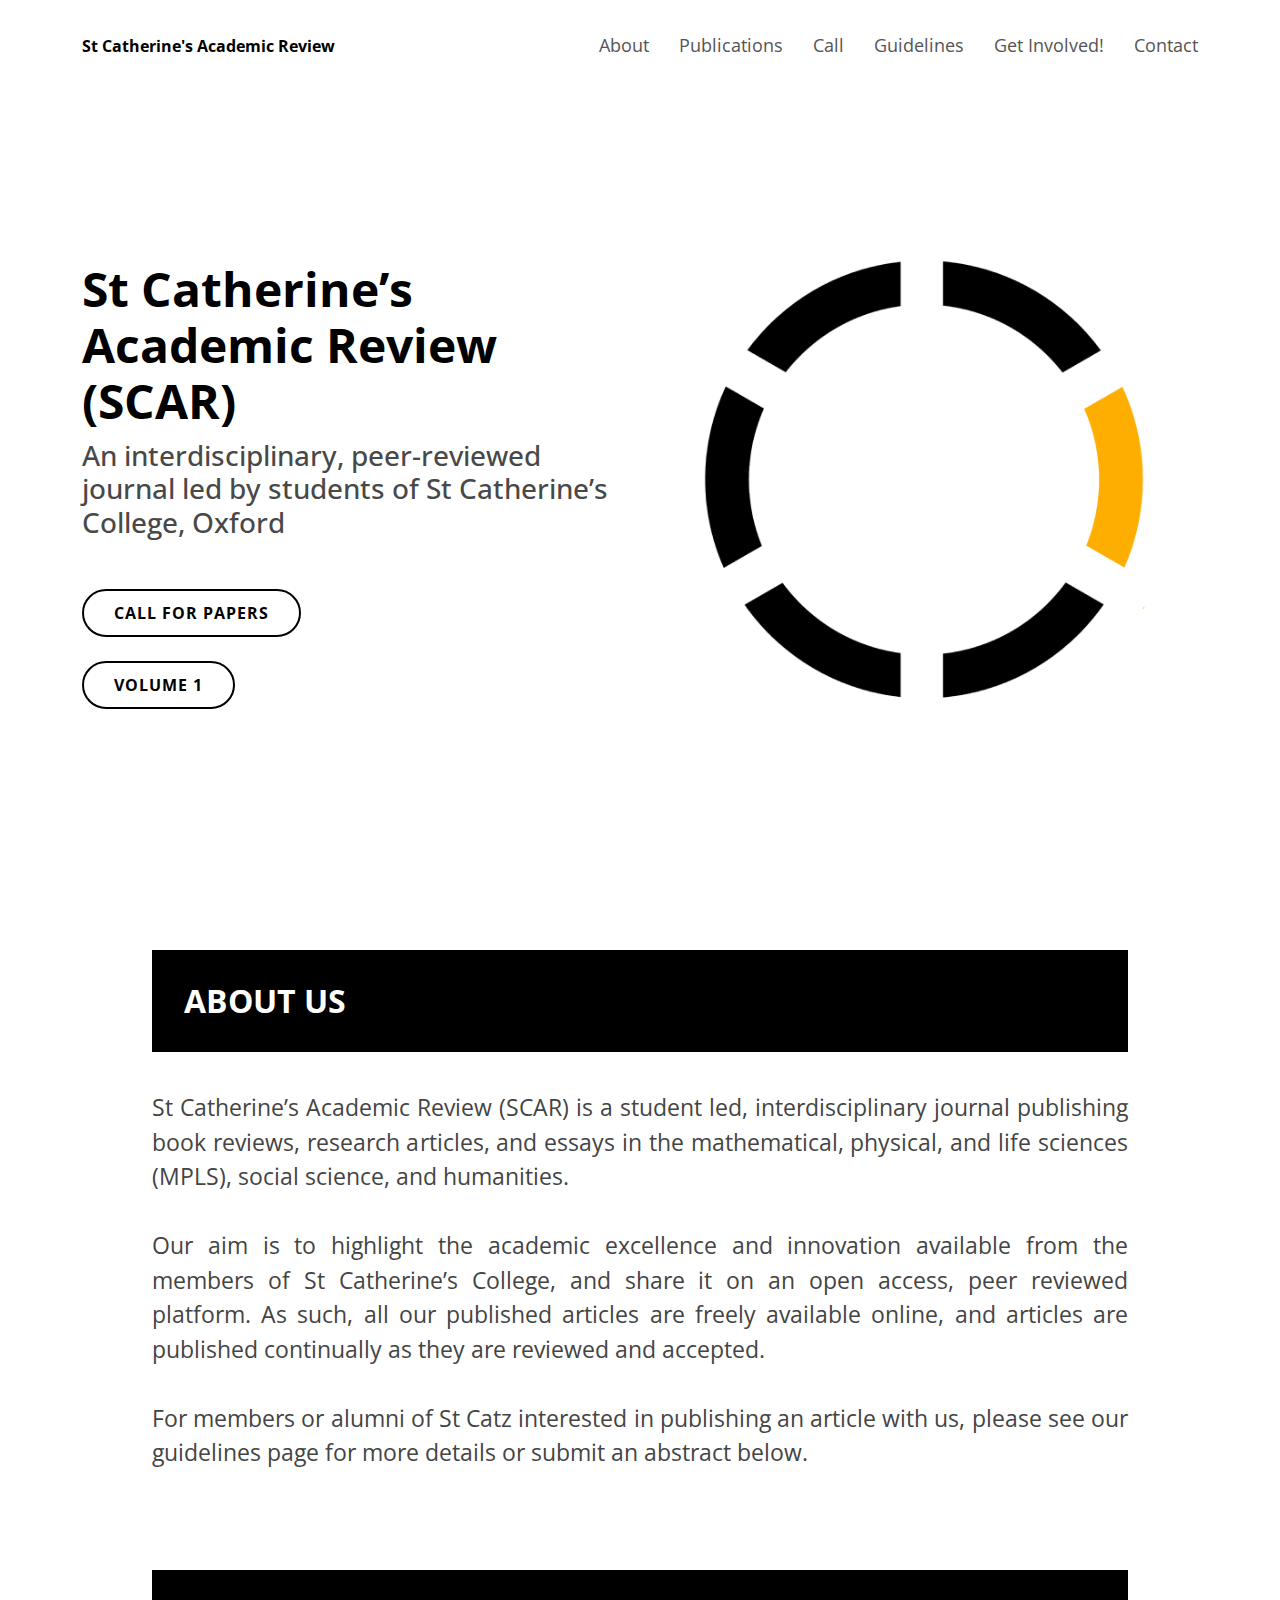
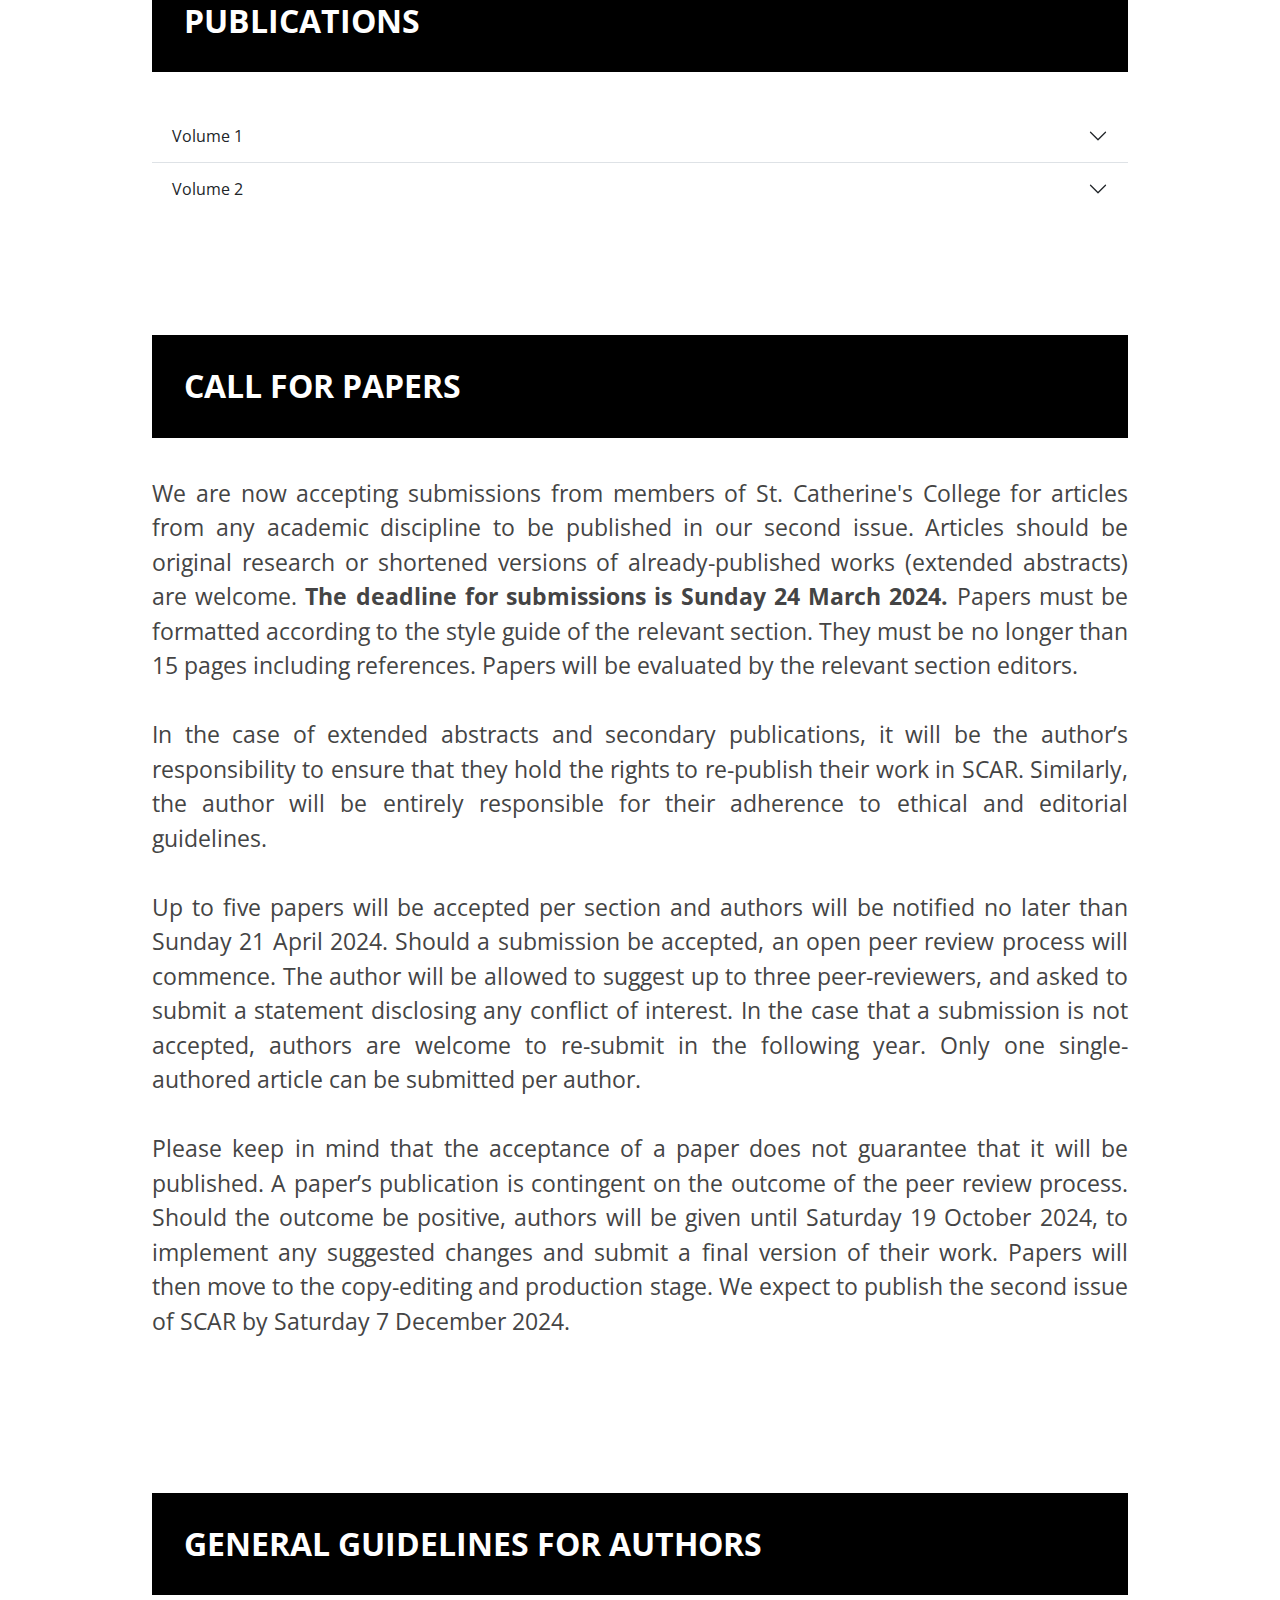
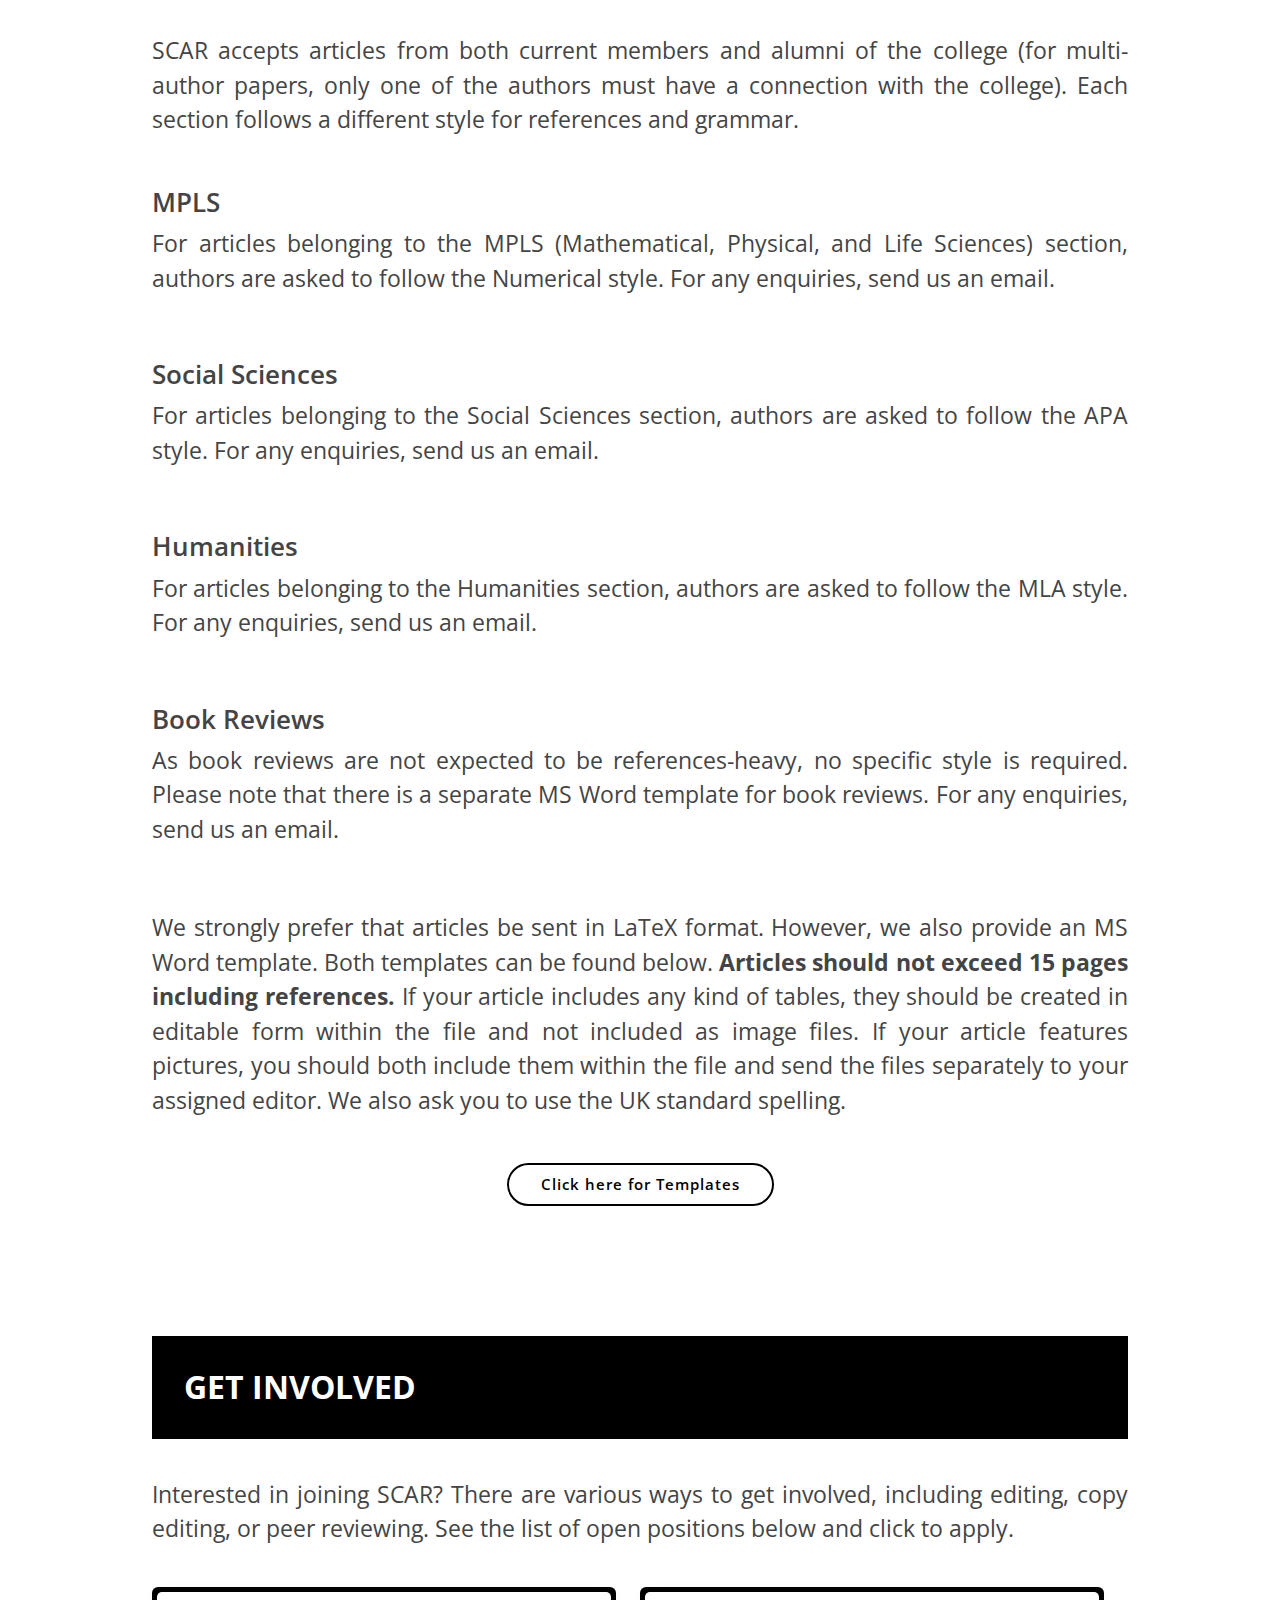
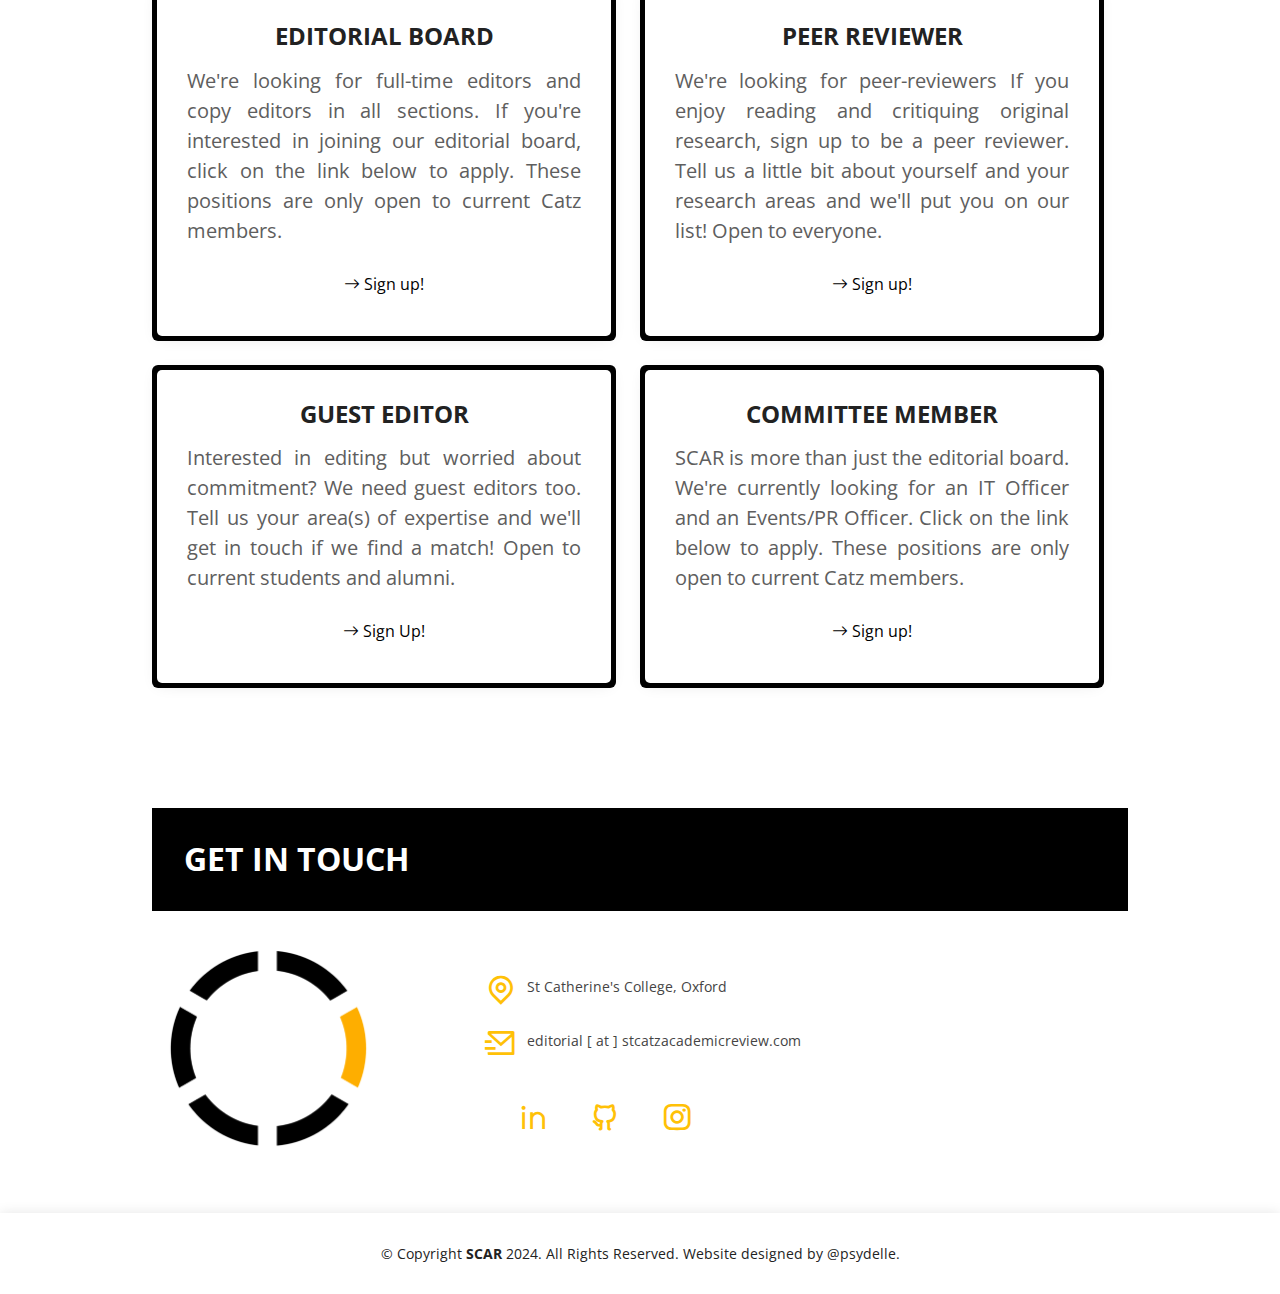
<file: index.html>
<!DOCTYPE html>
<html lang="en">

<head>
  <meta charset="utf-8">
  <meta content="width=device-width, initial-scale=1.0" name="viewport">

  <title>SCAR</title>
  <meta content="" name="description">
  <meta content="" name="keywords">

  <!-- Favicons -->
  <link href="assetss/img/favicon.png" rel="icon">
  <link href="assetss/img/apple-touch-icon.png" rel="apple-touch-icon">

  <!-- Google Fonts -->
  <link
    href="https://fonts.googleapis.com/css?family=Open+Sans:300,300i,400,400i,600,600i,700,700i|Raleway:300,300i,400,400i,500,500i,600,600i,700,700i|Poppins:300,300i,400,400i,500,500i,600,600i,700,700i"
    rel="stylesheet">

  <!-- Vendor CSS Files -->
  <link href="assetss/vendor/bootstrap/css/bootstrap.min.css" rel="stylesheet">
  <link href="assetss/vendor/bootstrap-icons/bootstrap-icons.css" rel="stylesheet">
  <link href="assetss/vendor/boxicons/css/boxicons.min.css" rel="stylesheet">
  <link href="assetss/vendor/glightbox/css/glightbox.min.css" rel="stylesheet">
  <link href="assetss/vendor/remixicon/remixicon.css" rel="stylesheet">
  <link href="assetss/vendor/swiper/swiper-bundle.min.css" rel="stylesheet">

  <!-- Template Main CSS File -->
  <link href="assetss/css/style.css" rel="stylesheet">
</head>

<body>

  <!-- ======= Header ======= -->
  <header id="header" class="fixed-top d-flex align-items-center">
    <div class="container d-flex align-items-center justify-content-between">

      <div class="logo">
        <!-- Uncomment below if you prefer to use an image logo -->
        <a href="/"><b>St Catherine's Academic Review</b></a>
      </div>

      <nav id="navbar" class="navbar">
        <ul>
          <li><a class="nav-link scrollto" href="#about">About</a></li>
          <li><a class="nav-link scrollto" href="#pub">Publications</a></li>
          <li><a class="nav-link scrollto" href="#call">Call</a></li>
          <li><a class="nav-link scrollto" href="#guidelines">Guidelines</a></li>
          <li><a class="nav-link scrollto" href="#getinvolved">Get Involved!</a></li>
          <li><a class="nav-link scrollto" href="#contact">Contact</a></li>

        </ul>
        <i class="bi bi-list mobile-nav-toggle"></i>
      </nav><!-- .navbar -->

    </div>
  </header><!-- End Header -->

  <!-- ======= Hero Section ======= -->
  <section id="hero" class="d-flex align-items-center">

    <div class="container">
      <div class="row">
        <div class="col-lg-6 pt-5 pt-lg-0 order-2 order-lg-1 d-flex flex-column justify-content-center">
          <h1 data-aos="fade-up">St Catherine’s Academic Review (SCAR)</h1>
          <h2>An interdisciplinary, peer-reviewed journal led by students of St Catherine’s College, Oxford</h2>
          <div>
            <a href="#call" class="btn-get-started scrollto">CALL FOR PAPERS</a>
          </div>
          <br>

          <div>
            <a href="#pub" class="btn-get-started scrollto">VOLUME 1</a>
          </div>
        </div>
        <div class="col-lg-6 order-1 order-lg-2 hero-img">
          <img src="assetss/img/hero-img.png" class="img-fluid animated" alt="SCAR logo">
        </div>
      </div>
    </div>

  </section><!-- End Hero -->

  <main id="main" class="mx-auto">
    <!-- ======= About Us Section ======= -->

    <section id="about" class="about section">
      <div class="container">

        <div class="section-title">
          <h2>About Us</h2>
        </div>

        <div class="row content">
          <div class="col-lg-12">
            <p>
              St Catherine’s Academic Review (SCAR) is a student led, interdisciplinary journal publishing book
              reviews, research articles, and essays in the mathematical, physical, and life sciences (MPLS), social
              science, and humanities.<br><br>
              Our aim is to highlight the academic excellence and innovation available from the members of St
              Catherine’s College, and share it on an open access, peer reviewed platform. As such, all our
              published articles are freely available online, and articles are published continually as they are
              reviewed and accepted.<br><br>
              For members or alumni of St Catz interested in publishing an article with us, please see our
              guidelines page for more details or submit an abstract below.
            </p>

          </div>
        </div>

      </div>
    </section><!-- End About Us Section -->


    <section id="pub" class="portfolio-details">
      <div class="container">
        <div class="section-title">
          <h2>Publications</h2>
        </div>
        <div class="accordion accordion-flush " id="accordionFlushPublication">
          <div class="accordion-item">
            <h2 class="accordion-header" id="flush-headingOne">
              <button class="accordion-button collapsed" type="button" data-bs-toggle="collapse"
                data-bs-target="#flush-collapseOne" aria-expanded="false" aria-controls="flush-collapseOne">
                Volume 1
              </button>
            </h2>
            <div id="flush-collapseOne" class="accordion-collapse collapse" aria-labelledby="flush-headingOne"
              data-bs-parent="#accordionFlushExample">
              <div class="accordion-body">
                <div class="row gy-4">
                  <div class="col-lg-12">
                    <div class="portfolio-info ">
                      <h3>Download <a class="portfolio-links" href="volume1/Journal.pdf">PDF</a></h3>
                      <h5>Social Sciences</h5>

                      <h6>Extended Abstract of a Realist Review that Seeks to Understand the Role of the Paramedic in
                        Primary
                        Care</h6>
                      by Georgette Eaton; pp. 3-8; <a
                        href="volume1/Understanding the Role of the Paramedic in Primary Care.pdf">PDF</a>

                      <br><br>

                      <h6>Generations in Crisis: Unravelling Syrian Refugee Education in Lebanon</h6>
                      by Jeyda Simren Sekhon Atac, Charlotte Notaras, Dhruv Gupta and Sophie Sikina; pp. 9-28; <a
                        href="volume1/Generations in Crisis Unravelling Syrian Refugee Education in Lebanon.pdf">PDF</a>

                      <br><br><br>

                      <h5>Humanities</h5>

                      <h6>Narratives of Image: Views of Ceylon, Veins of Influence</h6>
                      by Shalini Amerasinghe Ganendra; pp. 31-42; <a
                        href="volume1/Narratives of Image Views of Ceylon, Veins of Influence.pdf">PDF</a>

                      <br><br><br>

                      <h5>Mathematical, Physical and Life Sciences</h5>

                      <h6>Convergence Rates for Nearest Neighbour Regression in Infinite Dimensions</h6>
                      by Peter Koepernik; pp. 45-63; <a
                        href="volume1/Convergence Rates for Nearest Neighbour Regression in Infinite Dimensions.pdf">PDF</a>

                      <br><br>

                      <h6>White Matter Hyperintensities: Red Flags for Cognitive Impairment?</h6>
                      by Grace Gillis; pp. 64-83; <a
                        href="volume1/White Matter Hyperintensities Red Flags for Cognitive Impairment.pdf">PDF</a>

                      <br><br><br>

                      <h5>Book Reviews</h5>

                      <h6>Book Reviews</h6>
                      by Toma-Jin Morikawa-Fouquet, James Bowen and Rafael Hunt-Stokes; pp. 87-92; <a
                        href="volume1/Book Reviews.pdf">PDF</a>
                    </div>
                  </div>
                </div>
              </div>
            </div>
          </div>
          <div class="accordion-item">
            <h2 class="accordion-header" id="flush-headingTwo">
              <button class="accordion-button collapsed" type="button" data-bs-toggle="collapse"
                data-bs-target="#flush-collapseTwo" aria-expanded="false" aria-controls="flush-collapseTwo">
                Volume 2
              </button>
            </h2>
            <div id="flush-collapseTwo" class="accordion-collapse collapse" aria-labelledby="flush-headingTwo"
              data-bs-parent="#accordionFlushExample">
              <div class="accordion-body">Status: Coming Soon</div>
            </div>
          </div>
        </div>
      </div>




      </div>
    </section><!-- End Portfolio Details Section -->


    <!-- ======= Call for Papers Section ======= -->

    <section id="call" class="about section">
      <div class="container">

        <div class="section-title">
          <h2>Call for Papers</h2>
        </div>

        <div class="row content">
          <div class="col-lg-12" style="font-size: 25px;">
            <p>
              We are now accepting submissions from members of St. Catherine's College for articles from any academic
              discipline to be published in our second issue. Articles should be original research or shortened versions
              of already-published works (extended abstracts) are welcome. <strong>The deadline for submissions is
                Sunday 24 March 2024.</strong> Papers must be formatted according to the style guide of the relevant
              section. They
              must be no
              longer than 15 pages including references. Papers will be
              evaluated by the relevant section editors.<br><br>
              In the case of extended abstracts and secondary publications, it will be the author’s responsibility to
              ensure that they hold the rights to re-publish their work in SCAR. Similarly, the author will be entirely
              responsible for their adherence to ethical and editorial guidelines.<br><br>
              Up to five papers will be accepted per section and authors will be notified no later than Sunday 21 April
              2024. Should a submission be accepted, an open peer review process will commence. The author will be
              allowed to suggest up to three peer-reviewers, and asked to submit a statement disclosing any conflict of
              interest. In the case that a submission is not accepted, authors are welcome to re-submit in the following
              year. Only one single-authored article can be submitted per author.<br><br>
              Please keep in mind that the acceptance of a paper does not guarantee that it will be published. A paper’s
              publication is contingent on the outcome of the peer review process. Should the outcome be positive,
              authors will be given until Saturday 19 October 2024, to implement any suggested changes and submit a
              final version of their work. Papers will then move to the copy-editing and production stage. We expect to
              publish the second issue of SCAR by Saturday 7 December 2024.<br><br>
            </p>

          </div>
        </div>

      </div>
    </section><!-- End Call For Papers Section -->

    <section id="guidelines" class="about section">
      <div class="container">
        <div class="section-title">
          <h2>General Guidelines for Authors</h2>
        </div>
        <div class="row content">
          <div class="col-lg-12">
            <p>
              SCAR accepts articles from both current members and alumni of the college (for multi-author papers, only
              one of the authors must have a connection with the college). Each section follows a different style for
              references and grammar. <br><br>
            <h3> MPLS </h3>
            <p>For articles belonging to the MPLS (Mathematical, Physical, and Life Sciences) section, authors are asked
              to
              follow the Numerical style. For any enquiries, send us an email.</p><br><br>

            <h3> Social Sciences </h3>
            <p>For articles belonging to the Social Sciences section, authors are asked to follow the APA style. For any
              enquiries, send us an email.</p><br><br>

            <h3> Humanities </h3>
            <p>For articles belonging to the Humanities section, authors are asked to follow the MLA style. For any
              enquiries, send us an email.</p><br><br>

            <h3> Book Reviews </h3>
            <p>As book reviews are not expected to be references-heavy, no specific style is required. Please note that
              there is a separate MS Word template for book reviews. For any enquiries, send us an email.</p><br><br>

            <p>We strongly prefer that articles be sent in LaTeX format. However, we also provide an MS Word template.
              Both templates can be found below. <strong>Articles should not exceed 15 pages including
                references.</strong>
              If your article includes any kind of tables, they should be created in editable form within the file and
              not included as image files. If your article features pictures, you should both include them within the
              file
              and send the files separately to your assigned editor. We also ask you to use the UK standard spelling.
            </p> <br>

            <div class="container">
              <div class="center">
                <a href="https://1drv.ms/f/c/1f65ffc3c06aafbb/EkOZrqJHVtdMkWJSsvZ3jmMB63luaF-4UcD1u06O4PTwSQ?e=r2BZi1"
                  class="btn-learn-more">Click here for Templates</a>
              </div>
            </div>


          </div>






          <!-- <a href="https://www.overleaf.com/project/63b458bb70270cfd671a6f1b" class="btn-learn-more">Latex</a>

            <a href="https://1drv.ms/w/c/1f65ffc3c06aafbb/EbTUjiyhfUdJkGSOeyVAP-0BgrjhwWi9JNU5jQCQlqfarA?e=LZUK46"
              class="btn-learn-more">Word</a>

            <br><br>

            <h3> Book Reviews </h3>

            <a href="https://1drv.ms/w/c/1f65ffc3c06aafbb/ETDzfsdXhyhIhwEoY5YUPHkBbnsq_lO7toUCgkV9KXVT9g?e=2uZyBA"
              class="btn-learn-more">Word</a> -->

        </div>
    </section>


    <section id="getinvolved" class="more-services section">
      <div class="container">
        <div class="section-title">
          <h2>Get Involved </h2>
        </div>
        <div class="row content">
          <div class="col-lg-12" style="padding-bottom: 25px;">
            <p>Interested in joining SCAR? There are various ways to get involved, including editing, copy editing, or
              peer reviewing. See the list of open positions below and click to apply.</p>

          </div>

          <div class="row">
            <div class="col-md-6 d-flex align-items-stretch">
              <div class="card">
                <div class="card-body">
                  <h5 class="card-title"><a href="">Editorial Board</a></h5>
                  <p class="card-text">We're looking for full-time editors and copy editors in all sections. If you're
                    interested in joining our editorial board, click on the link below to apply. These
                    positions are only open to current Catz members. </p>
                  <div class="read-more">
                    <a href="https://forms.office.com/e/1nypE5EyUH"><i class="bi bi-arrow-right"></i> Sign up!</a>
                  </div>
                </div>
              </div>
            </div>
            <div class="col-md-6 d-flex align-items-stretch mt-4 mt-md-0">
              <div class="card">
                <div class="card-body">
                  <h5 class="card-title"><a href="">Peer Reviewer</a></h5>
                  <p class="card-text"> We're looking for peer-reviewers If you enjoy reading and critiquing original
                    research,
                    sign up to be a peer reviewer. Tell us a little bit about yourself and your research areas and we'll
                    put you on our list! Open to everyone. </p>
                  <div class="read-more"><a href="https://forms.office.com/e/grJYP2rHm8"><i
                        class="bi bi-arrow-right"></i> Sign
                      up!</a></div>
                </div>
              </div>

            </div>
            <div class="col-md-6 d-flex align-items-stretch mt-4">
              <div class="card">
                <div class="card-body">
                  <h5 class="card-title"><a href="">Guest Editor</a></h5>
                  <p class="card-text">Interested in editing but worried about commitment? We need guest editors too.
                    Tell us your area(s) of expertise and we'll get in touch if we find a match! Open to current
                    students and alumni.</p>
                  <div class="read-more"><a href="https://forms.office.com/e/fUUBHL5wpt"><i
                        class="bi bi-arrow-right"></i> Sign
                      Up!</a></div>
                </div>
              </div>
            </div>
            <div class="col-md-6 d-flex align-items-stretch mt-4">
              <div class="card">
                <div class="card-body">
                  <h5 class="card-title"><a href="">Committee Member</a></h5>
                  <p class="card-text">SCAR is more than just the editorial board. We're currently looking for an IT
                    Officer and an Events/PR Officer. Click on
                    the link below to apply. These positions are only open to current Catz members.</p>
                  <div class="read-more"><a href="https://forms.office.com/e/1nypE5EyUH"><i
                        class="bi bi-arrow-right"></i> Sign
                      up!</a></div>
                </div>
              </div>
            </div>
          </div>

        </div>
    </section>




    <!-- ======= Contact Section ======= -->
    <section id="contact" class="contact">
      <div class="container">

        <div class="section-title">
          <h2>Get in Touch</h2>
        </div>

        <div class="row">
          <div class="col-lg-4 col-md-6">
            <div class="contact-about">
              <a href="hero"><img src="assetss/img/scar.png" alt="SCAR logo" class="img-fluid"
                  style="height: 200px;"></a>
            </div>
          </div>

          <div class="col-lg-8 col-md-6 mt-4 mt-md-50">
            <div class="info">
              <div>
                <i class="ri-map-pin-line"></i>
                <p>St Catherine's College, Oxford</p>
              </div>

              <div>
                <i class="ri-mail-send-line"></i>
                <p>editorial [ at ] stcatzacademicreview.com</p>
              </div>

              <!-- Social Media -->
              <div class="container">
                <div class="row">
                  <div class="col">
                    <a class="social-links" href="https://www.linkedin.com/company/scarcatz/about/"><i
                        class="ri-linkedin-line" style="padding: 20px"></i></a>
                    <a class="social-links" href="https://github.com/stcatzacademicreview"><i class="ri-github-line"
                        style="padding: 20px"></i></a>
                    <a class="social-links" href="https://www.instagram.com/stcatz.academicreview/"><i
                        class="ri-instagram-line" style="padding: 20px"></i></a>
                  </div>
                </div>
              </div>
            </div>
          </div>

          <!-- <div class="col-lg-5 col-md-12">
            <form action="https://formspree.io/f/xrgvqgpv" method="POST" role="form" class="php-email-form">
              <div class="form-group">
                <input type="text" name="name" class="form-control" id="name" placeholder="Your Name" required>
              </div>
              <div class="form-group">
                <input type="email" class="form-control" name="email" id="email" placeholder="Your Email" required>
              </div>
              <div class="form-group">
                <input type="text" class="form-control" name="subject" id="subject" placeholder="Subject" required>
              </div>
              <div class="form-group">
                <textarea class="form-control" name="message" rows="5" placeholder="Message" required></textarea>
              </div>
              <div class="my-3">
                <div class="loading">Loading</div>
                <div class="error-message"></div>
                <div class="sent-message">Your message has been sent. Thank you!</div>
              </div>
              <div class="text-center"><button type="submit">Send Message</button></div>
            </form>
          </div> -->

        </div>

      </div>
    </section><!-- End Contact Section -->



  </main><!-- End #main -->

  <!-- ======= Footer ======= -->
  <footer id="footer">
    <div class="container">
      <div class="row d-flex align-items-center">
        <div class="col-lg-12 text-lg-left text-center">
          <div class="copyright">
            &copy; Copyright <strong>SCAR</strong> 2024. All Rights Reserved. Website designed by @psydelle.
          </div>
        </div>
      </div>
    </div>
  </footer><!-- End Footer -->

  <a href="#" class="back-to-top d-flex align-items-center justify-content-center"><i
      class="bi bi-arrow-up-short"></i></a>

  <!-- Vendor JS Files -->
  <script src="assetss/vendor/purecounter/purecounter_vanilla.js"></script>
  <script src="assetss/vendor/aos/aos.js"></script>
  <script src="assetss/vendor/bootstrap/js/bootstrap.bundle.min.js"></script>
  <script src="assetss/vendor/glightbox/js/glightbox.min.js"></script>
  <script src="assetss/vendor/isotope-layout/isotope.pkgd.min.js"></script>
  <script src="assetss/vendor/swiper/swiper-bundle.min.js"></script>

  <!-- Template Main JS File -->
  <script src="assetss/js/main.js"></script>

</body>

</html>
</file>
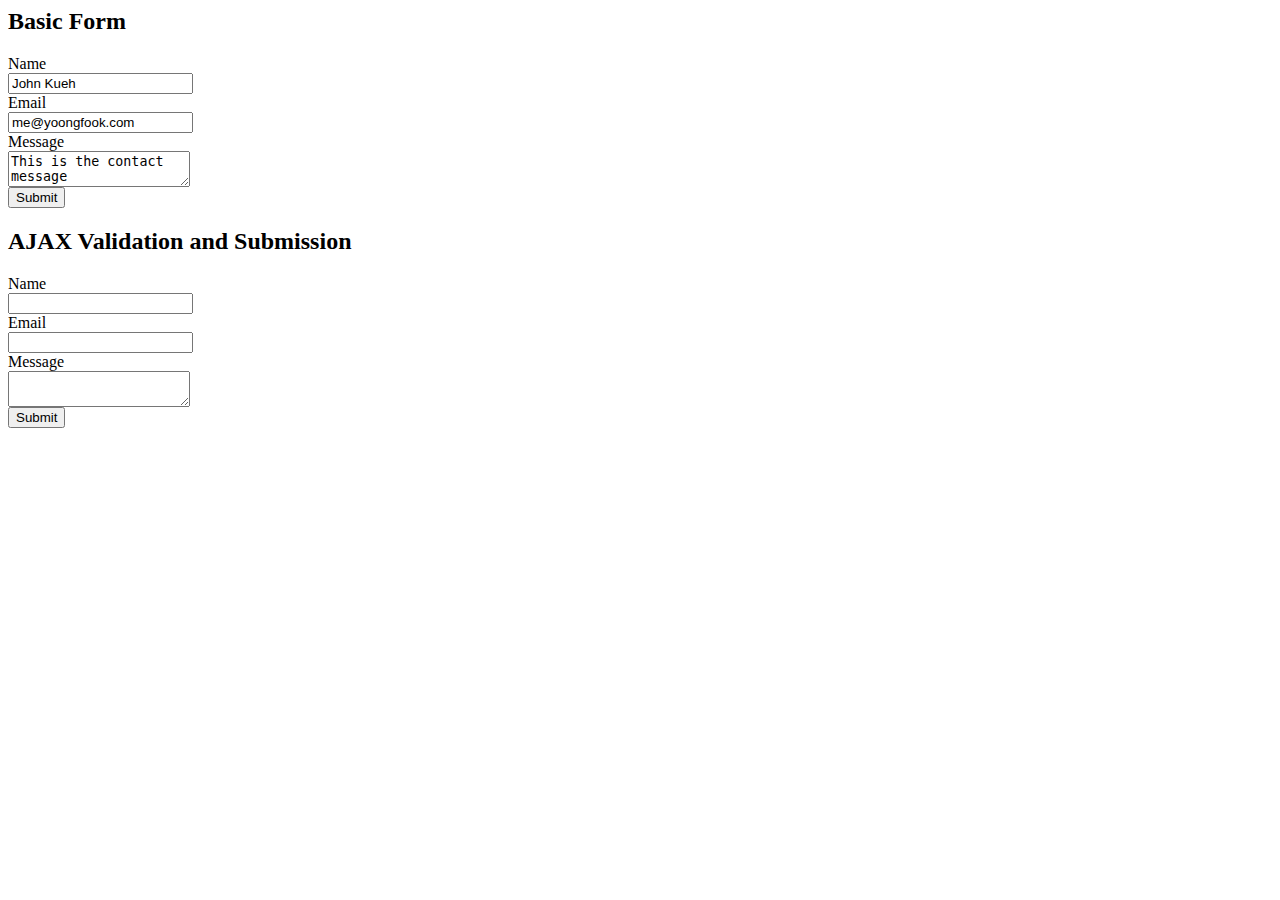
<file: php-form-to-email-master/index.html>
<html>

<head>
	<style>
		.error { color:red; }
	</style>
</head>

<body>

<h2>Basic Form</h2>
<form action="emailer.php" method="get">
	<label>Name</label><br />
	<input name="Name" type="text" value="John Kueh" /><br />
	<label>Email</label><br />
	<input name="Email" type="email" value="me@yoongfook.com" /><br />
	<label>Message</label><br />
	<textarea name="Message" type="text" >This is the contact message</textarea><br />
	<button type="submit">Submit</button>
</form>


<h2>AJAX Validation and Submission</h2>
<form id="form" action="emailer.php" method="get">
	<label>Name</label><br />
	<input name="Name" class="required" type="text" /><br />
	<label>Email</label><br />
	<input name="Email" class="required email" type="email" /><br />
	<label>Message</label><br />
	<textarea name="Message" class="required" type="text" ></textarea><br />
	<button type="submit">Submit</button>
</form>

<script src="https://ajax.googleapis.com/ajax/libs/jquery/1.8.2/jquery.min.js"></script>
<script src="http://ajax.aspnetcdn.com/ajax/jquery.validate/1.10.0/jquery.validate.min.js"></script>
<script src="js/form-plugin.js"></script>
<script type="text/javascript">
$(document).ready(function(){
	$("#form").validate({
		submitHandler: function(form) {
    	$(form).ajaxSubmit(function(data){
    		if(data = 'success') {
    			$("#form").fadeOut();
    			$("#form").after('<h4>Thank you for your interest. <br />We will get back to you soon</h4>');
    		}
    	});
   }
	});
})
</script>

</body>
</html>
</file>
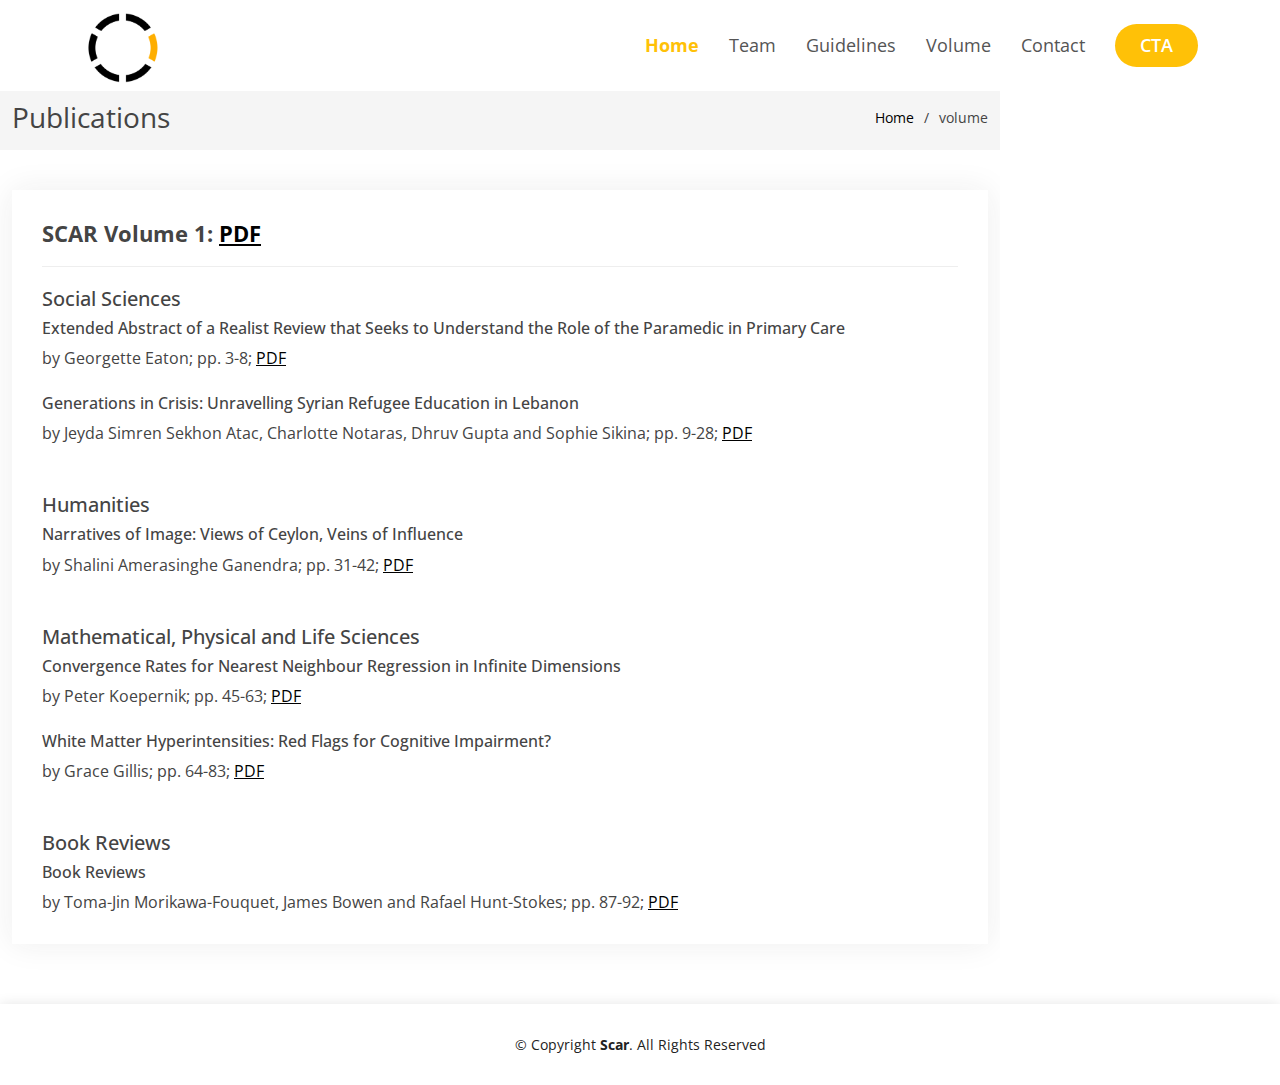
<file: volume.html>
<!DOCTYPE html>
<html lang="en">

<head>
  <meta charset="utf-8">
  <meta content="width=device-width, initial-scale=1.0" name="viewport">

  <title>Scar</title>
  <meta content="" name="description">
  <meta content="" name="keywords">

  <!-- Favicons -->
  <link href="assetss/img/favicon.png" rel="icon">
  <link href="assetss/img/apple-touch-icon.png" rel="apple-touch-icon">

  <!-- Google Fonts -->
  <link href="https://fonts.googleapis.com/css?family=Open+Sans:300,300i,400,400i,600,600i,700,700i|Raleway:300,300i,400,400i,500,500i,600,600i,700,700i|Poppins:300,300i,400,400i,500,500i,600,600i,700,700i" rel="stylesheet">

  <!-- Vendor CSS Files -->
  <link href="assetss/vendor/bootstrap/css/bootstrap.min.css" rel="stylesheet">
  <link href="assetss/vendor/bootstrap-icons/bootstrap-icons.css" rel="stylesheet">
  <link href="assetss/vendor/boxicons/css/boxicons.min.css" rel="stylesheet">
  <link href="assetss/vendor/glightbox/css/glightbox.min.css" rel="stylesheet">
  <link href="assetss/vendor/remixicon/remixicon.css" rel="stylesheet">
  <link href="assetss/vendor/swiper/swiper-bundle.min.css" rel="stylesheet">

  <!-- Template Main CSS File -->
  <link href="assetss/css/style.css" rel="stylesheet">
</head>

<body>

  <!-- ======= Header ======= -->
  <header id="header" class="fixed-top d-flex align-items-center">
    <div class="container d-flex align-items-center justify-content-between">

     <div class="logo">
        <!-- Uncomment below if you prefer to use an image logo -->
        <a href="index.html"><img src="assetss/img/scar.png" alt="" class="img-fluid"></a>
      </div>

      <nav id="navbar" class="navbar">
        <ul>
          <li><a class="nav-link scrollto active" href="index.html">Home</a></li>
          <li><a class="nav-link scrollto" href="team.html">Team</a></li>
          <li><a class="nav-link scrollto" href="guidelines.html">Guidelines</a></li>
          <li><a class="nav-link scrollto" href="volume.html">Volume</a></li>
          <li><a class="nav-link scrollto" href="contact.html">Contact</a></li>
          <li><a class="getstarted scrollto" href="contact.html">CTA</a></li>
        </ul>
        <i class="bi bi-list mobile-nav-toggle"></i>
      </nav><!-- .navbar -->

    </div>
  </header><!-- End Header -->


  <main id="main">

    <!-- ======= Breadcrumbs ======= -->
    <section id="breadcrumbs" class="breadcrumbs">
      <div class="container">

        <div class="d-flex justify-content-between align-items-center">
          <h2>Publications</h2>
          <ol>
            <li><a href="index.html">Home</a></li>
            <li>volume</li>
          </ol>
        </div>

      </div>
    </section><!-- End Breadcrumbs -->
    <!-- ======= pdf link ======= -->
    <section id="portfolio-details" class="portfolio-details">
      <div class="container">

        <div class="row gy-4">
          <div class="col-lg-12">
            <div class="portfolio-info">
              <h3>SCAR Volume 1: <a href="volume1/Journal.pdf">PDF</a></h3>

              <h5>Social Sciences</h5>

              <h6>Extended Abstract of a Realist Review that Seeks to Understand the Role of the Paramedic in Primary Care</h6>
              by Georgette Eaton; pp. 3-8; <a href="volume1/Understanding the Role of the Paramedic in Primary Care.pdf">PDF</a>

              <br><br>

              <h6>Generations in Crisis: Unravelling Syrian Refugee Education in Lebanon</h6>
              by Jeyda Simren Sekhon Atac, Charlotte Notaras, Dhruv Gupta and Sophie Sikina; pp. 9-28; <a href="volume1/Generations in Crisis Unravelling Syrian Refugee Education in Lebanon.pdf">PDF</a>

              <br><br><br>

              <h5>Humanities</h5>

              <h6>Narratives of Image: Views of Ceylon, Veins of Influence</h6>
              by Shalini Amerasinghe Ganendra; pp. 31-42; <a href="volume1/Narratives of Image Views of Ceylon, Veins of Influence.pdf">PDF</a>

              <br><br><br>

              <h5>Mathematical, Physical and Life Sciences</h5>

              <h6>Convergence Rates for Nearest Neighbour Regression in Infinite Dimensions</h6>
              by Peter Koepernik; pp. 45-63; <a href="volume1/Convergence Rates for Nearest Neighbour Regression in Infinite Dimensions.pdf">PDF</a>

              <br><br>

              <h6>White Matter Hyperintensities: Red Flags for Cognitive Impairment?</h6>
              by Grace Gillis; pp. 64-83; <a href="volume1/White Matter Hyperintensities Red Flags for Cognitive Impairment.pdf">PDF</a>

              <br><br><br>

              <h5>Book Reviews</h5>

              <h6>Book Reviews</h6>
              by Toma-Jin Morikawa-Fouquet, James Bowen and Rafael Hunt-Stokes; pp. 87-92; <a href="volume1/Book Reviews.pdf">PDF</a>
            </div>
          </div>
        </div>

      </div>
    </section><!-- End Portfolio Details Section -->

  </main><!-- End #main -->

    <!-- ======= Footer ======= -->
    <footer id="footer">
        <div class="container">
          <div class="row d-flex align-items-center">
            <div class="col-lg-12 text-lg-left text-center">
              <div class="copyright">
                &copy; Copyright <strong>Scar</strong>. All Rights Reserved
              </div>
            </div>
          </div>
        </div>
      </footer><!-- End Footer -->

      <a href="#" class="back-to-top d-flex align-items-center justify-content-center"><i class="bi bi-arrow-up-short"></i></a>

      <!-- Vendor JS Files -->
      <script src="assetss/vendor/purecounter/purecounter_vanilla.js"></script>
      <script src="assetss/vendor/bootstrap/js/bootstrap.bundle.min.js"></script>
      <script src="assetss/vendor/glightbox/js/glightbox.min.js"></script>
      <script src="assetss/vendor/isotope-layout/isotope.pkgd.min.js"></script>
      <script src="assetss/vendor/swiper/swiper-bundle.min.js"></script>
      <script src="assetss/vendor/php-email-form/validate.js"></script>

      <!-- Template Main JS File -->
      <script src="assetss/js/main.js"></script>

    </body>

    </html>
</file>
<file: assetss/css/style.css>
/**
* Author: BootstrapMade.com
* License: https://bootstrapmade.com/license/
*/

/*--------------------------------------------------------------
# General
--------------------------------------------------------------*/
body {
  font-family: "Open Sans", sans-serif;
  color: #444444;
}

a {
  color: black;
  text-decoration: none;
}

a:hover {
  color: #ffc107;
  text-decoration: none;
}

h1,
h2,
h3,
h4,
h5,
h6 {
  font-family: "Open Sans", sans-serif;
}

p {
  font-family: "Open Sans", sans-serif;
  font-size: 23px;
  text-align: justify;
}

.center {
  display: flex;
  justify-content: center;
  align-items: center;
}

/*--------------------------------------------------------------
# Back to top button
--------------------------------------------------------------*/
.back-to-top {
  position: fixed;
  visibility: hidden;
  opacity: 0;
  right: 15px;
  bottom: 15px;
  z-index: 996;
  background: #ffc107;
  width: 40px;
  height: 40px;
  border-radius: 4px;
  transition: all 0.4s;
}

.back-to-top i {
  font-size: 28px;
  color: #fff;
  line-height: 0;
}

.back-to-top:hover {
  background: black;
  color: #fff;
}

.back-to-top.active {
  visibility: visible;
  opacity: 1;
}

/*--------------------------------------------------------------
# Disable AOS delay on mobile
--------------------------------------------------------------*/
@media screen and (max-width: 768px) {
  [data-aos-delay] {
    transition-delay: 0 !important;
  }
}

/*--------------------------------------------------------------
# Header
--------------------------------------------------------------*/
#header {
  z-index: 997;
  transition: all 0.5s;
  padding: 22px 0;
  background: #fff;
}

#header.header-scrolled {
  box-shadow: 0px 2px 15px rgba(0, 0, 0, 0.1);
  padding: 12px 0;
}

#header .logo h1 {
  font-size: 30px;
  margin: 0;
  padding: 0;
  line-height: 1;
  font-weight: 700;
  letter-spacing: 1px;

}

#header .logo h1 a,
#header .logo h1 a:hover {
  color: #222222;
  text-decoration: none;
}

#header .logo img {
  padding: 0;
  margin: 0;
  max-height: 70px;
  position: absolute;
  margin-top: -33px;
}


.accordion-button:not(.collapsed) {
  color: #FFF !important;
  background-color: #ffc107 !important;
}

.accordion-button:link,
.accordion-button:visited,
.accordion-button:hover,
.accordion-button:active {
  background-color: #ffc107 !important;
  color: #FFF !important;
  text-decoration: none !important;
  border: hidden !important;
  border-color: #FFF !important;
  box-shadow: 0px !important;
  /* font-size: 20px; */
  font-weight: bold;

}

.accordion-button:focus {
  z-index: 3;
  border-color: #FFF !important;
  outline: 0;
  box-shadow: 0 0 0 .25rem #FFF !important;
}

/*--------------------------------------------------------------
# Navigation Menu
--------------------------------------------------------------*/
/**
* Desktop Navigation 
*/
.navbar {
  padding: 0;
}

.navbar ul {
  margin: 0;
  padding: 0;
  display: flex;
  list-style: none;
  align-items: center;
}

.navbar li {
  position: relative;
}

.navbar a,
.navbar a:focus {
  display: flex;
  align-items: center;
  justify-content: space-between;
  padding: 10px 0 10px 30px;
  font-size: 18px;
  font-weight: 400;
  font-variant: uppercase;
  color: #555555;
  white-space: nowrap;
  transition: 0.3s;
}

.navbar a i,
.navbar a:focus i {
  font-size: 12px;
  line-height: 0;
  margin-left: 5px;
}

.navbar a:hover,
.navbar .active,
.navbar .active:focus,
.navbar li:hover>a {
  color: #ffc107;
  font-weight: bold;
}

.navbar .getstarted,
.navbar .getstarted:focus {
  background: #ffc107;
  padding: 8px 25px;
  margin-left: 30px;
  border-radius: 50px;
  color: #fff;
  font-variant: small-caps;
  font-size: large;
  font-weight: 600;
}

.navbar .getstarted:hover,
.navbar .getstarted:focus:hover {
  color: #fff;
  background: #4aa3df;
}

.navbar .dropdown ul {
  display: block;
  position: absolute;
  left: 30px;
  top: calc(100% + 30px);
  margin: 0;
  padding: 10px 0;
  z-index: 99;
  opacity: 0;
  visibility: hidden;
  background: #fff;
  box-shadow: 0px 0px 30px rgba(127, 137, 161, 0.25);
  transition: 0.3s;
  border-radius: 4px;
}

.navbar .dropdown ul li {
  min-width: 200px;
}

.navbar .dropdown ul a {
  padding: 10px 20px;
  font-size: 18px;
}

.navbar .dropdown ul a i {
  font-size: 12px;
}

.navbar .dropdown ul a:hover,
.navbar .dropdown ul .active:hover,
.navbar .dropdown ul li:hover>a {
  color: #ffc107;
}

.navbar .dropdown:hover>ul {
  opacity: 1;
  top: 100%;
  visibility: visible;
}

.navbar .dropdown .dropdown ul {
  top: 0;
  left: calc(100% - 30px);
  visibility: hidden;
}

.navbar .dropdown .dropdown:hover>ul {
  opacity: 1;
  top: 0;
  left: 100%;
  visibility: visible;
}

@media (max-width: 1366px) {
  .navbar .dropdown .dropdown ul {
    left: -90%;
  }

  .navbar .dropdown .dropdown:hover>ul {
    left: -100%;
  }
}

/**
* Mobile Navigation 
*/
.mobile-nav-toggle {
  color: #222222;
  font-size: 28px;
  cursor: pointer;
  display: none;
  line-height: 0;
  transition: 0.5s;
}

.mobile-nav-toggle.bi-x {
  color: #fff;
}

@media (max-width: 991px) {
  .mobile-nav-toggle {
    display: block;
  }

  .navbar ul {
    display: none;
  }
}

.navbar-mobile {
  position: fixed;
  overflow: hidden;
  top: 0;
  right: 0;
  left: 0;
  bottom: 0;
  background: rgba(9, 9, 9, 0.9);
  transition: 0.3s;
  z-index: 999;
}

.navbar-mobile .mobile-nav-toggle {
  position: absolute;
  top: 15px;
  right: 15px;
}

.navbar-mobile ul {
  display: block;
  position: absolute;
  top: 55px;
  right: 15px;
  bottom: 15px;
  left: 15px;
  padding: 10px 0;
  border-radius: 8px;
  background-color: #fff;
  overflow-y: auto;
  transition: 0.3s;
}

.navbar-mobile a,
.navbar-mobile a:focus {
  padding: 10px 20px;
  color: #222222;
}

.navbar-mobile a:hover,
.navbar-mobile .active,
.navbar-mobile li:hover>a {
  color: #ffc107;
}

.navbar-mobile .getstarted,
.navbar-mobile .getstarted:focus {
  margin: 15px;
}

.navbar-mobile .dropdown ul {
  position: static;
  display: none;
  margin: 10px 20px;
  padding: 10px 0;
  z-index: 99;
  opacity: 1;
  visibility: visible;
  background: #fff;
  box-shadow: 0px 0px 30px rgba(127, 137, 161, 0.25);
}

.navbar-mobile .dropdown ul li {
  min-width: 200px;
}

.navbar-mobile .dropdown ul a {
  padding: 10px 20px;
}

.navbar-mobile .dropdown ul a i {
  font-size: 12px;
}

.navbar-mobile .dropdown ul a:hover,
.navbar-mobile .dropdown ul .active:hover,
.navbar-mobile .dropdown ul li:hover>a {
  color: #ffc107;
}

.navbar-mobile .dropdown>.dropdown-active {
  display: block;
}

/*--------------------------------------------------------------
# Hero Section
--------------------------------------------------------------*/
#hero {
  width: 100%;
  height: 90vh;
  margin-top: 80px;
}

#hero h1 {
  margin: 0 0 10px 0;
  font-size: 48px;
  font-weight: 700;
  line-height: 56px;
  color: black;
}

#hero h2 {
  color: #484848;
  margin-bottom: 50px;
  font-size: 28px;
}

#hero .btn-get-started {
  font-family: "Open Sans", sans-serif;
  font-weight: 500;
  font-size: 16px;
  font-weight: bold;
  font-variant: uppercase;
  letter-spacing: 1px;
  display: inline-block;
  padding: 10px 30px;
  border-radius: 50px;
  transition: 0.5s;
  color: black;
  border: 2px solid black;
}

#hero .btn-get-started:hover {
  background: #ffc107;
  border: 2px solid #ffc107;
  color: #fff;
}

@media (min-width: 1024px) {
  #hero {
    background-attachment: fixed;
  }
}

@media (max-width: 991px) {
  #hero {
    height: 100vh;
  }

  #hero .animated {
    -webkit-animation: none;
    animation: none;
  }

  #hero .hero-img {
    text-align: center;
  }

  #hero .hero-img img {
    width: 50%;
  }
}

@media (max-width: 768px) {
  #hero {
    margin-top: 20px;
  }

  #hero h1 {
    font-size: 28px;
    line-height: 36px;
  }

  #hero h2 {
    font-size: 18px;
    line-height: 24px;
    margin-bottom: 30px;
  }

  #hero .hero-img img {
    width: 70%;
  }
}

@media (max-width: 575px) {
  #hero .hero-img img {
    width: 80%;
  }
}

@-webkit-keyframes up-down {
  0% {
    transform: translateY(10px);
  }

  100% {
    transform: translateY(-10px);
  }
}

@keyframes up-down {
  0% {
    transform: translateY(10px);
  }

  100% {
    transform: translateY(-10px);
  }
}

/*--------------------------------------------------------------
# Sections General
--------------------------------------------------------------*/
section {
  padding: 60px 0;
  overflow: hidden;
}

.section-bg {
  background-color: #f7fbfe;
}

.section-title {
  text-align: left;
  padding-bottom: 30px;
}

.section-title h2 {
  font-size: 32px;
  font-weight: bolder;
  text-transform: uppercase;
  position: relative;
  color: white;
  background-color: black;
  padding: 1em 0px 1em 1em;
}


.section-title p {
  margin: 15px 0 0 0;
  font-size: 100px;
}

/*--------------------------------------------------------------
# Clients
--------------------------------------------------------------*/
.clients {
  background: #f3f9fd;
  padding: 10px 0;
  text-align: center;
}

.clients .col-lg-2 {
  display: flex;
  align-items: center;
  justify-content: center;

}

.clients img {
  width: 50%;
  filter: grayscale(100);
  transition: all 0.4s ease-in-out;
  display: inline-block;
  padding: 10px 0;
}

.clients img:hover {
  filter: grayscale(80%);
  transform: scale(1.1);
}

@media (max-width: 768px) {
  .clients img {
    width: 40%;
  }
}

@media (max-width: 575px) {
  .clients img {
    width: 30%;
  }
}

/*--------------------------------------------------------------
# About Us
--------------------------------------------------------------*/
.about .content h3 {
  font-weight: 600;
  font-size: 26px;
}

.about .content ul {
  list-style: none;
  padding: 0;
}

.about .content ul li {
  padding-left: 28px;
  position: relative;
}

.about .content ul li+li {
  margin-top: 10px;
}

.about .content ul i {
  position: absolute;
  left: 0;
  top: 2px;
  font-size: 20px;
  color: #ffc107;
  line-height: 1;
}

.about .content p:last-child {
  margin-bottom: 0;
}

.about .content .btn-learn-more {
  font-family: "Open Sans", sans-serif;
  font-weight: 600;
  font-size: 15px;
  letter-spacing: 1px;
  display: inline-block;
  padding: 12px 32px;
  border-radius: 100px;
  transition: 0.3s;
  line-height: 1;
  color: black;
  -webkit-animation-delay: 0.8s;
  animation-delay: 0.8s;
  margin-top: 6px;
  border: 2px solid black;
}

.about .content .btn-learn-more:hover {
  background: #ffc107;
  color: #fff;
  text-decoration: none;
  border: 2px solid #ffc107;

}

/*--------------------------------------------------------------
# Counts
--------------------------------------------------------------*/
.counts {
  padding-top: 0;
}

.counts .content {
  padding: 0;
}

.counts .content h3 {
  font-weight: 700;
  font-size: 34px;
  color: #222222;
}

.counts .content p {
  margin-bottom: 0;
}

.counts .content .count-box {
  padding: 20px 0;
  width: 100%;
}

.counts .content .count-box i {
  display: block;
  font-size: 36px;
  color: #ffc107;
  float: left;
  line-height: 0;
}

.counts .content .count-box span {
  font-size: 36px;
  line-height: 30px;
  display: block;
  font-weight: 700;
  color: #222222;
  margin-left: 50px;
}

.counts .content .count-box p {
  padding: 15px 0 0 0;
  margin: 0 0 0 50px;
  font-family: "Raleway", sans-serif;
  font-size: 14px;
  color: #484848;
}

.counts .content .count-box a {
  font-weight: 600;
  display: block;
  margin-top: 20px;
  color: #484848;
  font-size: 15px;
  font-family: "Poppins", sans-serif;
  transition: ease-in-out 0.3s;
}

.counts .content .count-box a:hover {
  color: #6f6f6f;
}

@media (max-width: 1024px) {
  .counts .image {
    text-align: center;
  }

  .counts .image img {
    max-width: 70%;
  }
}

@media (max-width: 667px) {
  .counts .image img {
    max-width: 100%;
  }
}

/*--------------------------------------------------------------
# Services
--------------------------------------------------------------*/
.services .icon-box {
  padding: 30px;
  position: relative;
  overflow: hidden;
  background: #fff;
  box-shadow: 0 0 29px 0 rgba(68, 88, 144, 0.12);
  transition: all 0.3s ease-in-out;
  border-radius: 8px;
  z-index: 1;
}

.services .icon-box::before {
  content: "";
  position: absolute;
  background: #e1f0fa;
  right: -60px;
  top: -40px;
  width: 100px;
  height: 100px;
  border-radius: 50px;
  transition: all 0.3s;
  z-index: -1;
}

.services .icon-box:hover::before {
  background: #ffc107;
  right: 0;
  top: 0;
  width: 100%;
  height: 100%;
  border-radius: 0px;
}

.services .icon {
  margin: 0 auto 20px auto;
  padding-top: 10px;
  display: inline-block;
  text-align: center;
  border-radius: 50%;
  width: 60px;
  height: 60px;
  background: #ffc107;
  transition: all 0.3s ease-in-out;
}

.services .icon i {
  font-size: 36px;
  line-height: 1;
  color: #fff;
}

.services .title {
  font-weight: 700;
  margin-bottom: 15px;
  font-size: 18px;
}

.services .title a {
  color: #111;
}

.services .description {
  font-size: 15px;
  line-height: 28px;
  margin-bottom: 0;
}

.services .icon-box:hover .title a,
.services .icon-box:hover .description {
  color: #fff;
}

.services .icon-box:hover .icon {
  background: #fff;
}

.services .icon-box:hover .icon i {
  color: #ffc107;
}

/*--------------------------------------------------------------
# More Services
--------------------------------------------------------------*/
.more-services {
  padding-top: 70px;
}

.more-services .card {
  border: 8px;
  padding: 5px;
  position: relative;
  width: 100%;
  background-size: cover;
  background-repeat: no-repeat;
  background-position: center center;
  background-color: black;
}

.more-services .card-body {
  z-index: 10;
  background: rgba(255, 255, 255, 255);
  padding: 30px 30px;
  box-shadow: 0px 2px 15px rgba(0, 0, 0, 0.1);
  transition: 0.3s;
  transition: ease-in-out 0.4s;
  border-radius: 5px;
  font-size: medium;
}

.more-services .card-title {
  font-size: 24px;
  font-weight: 700;
  text-align: center;
  margin-bottom: 15px;
  text-transform: uppercase;
}

.more-services .card-title a {
  color: #222222;
}

.more-services .card-text {
  color: #5e5e5e;
  font-size: 20px;
}
/* 
.more-services .read-more a {
  color: #777777;
  text-transform: uppercase;
  font-weight: 600;
  font-size: 22px;
  transition: 0.4s;
  padding-inline-start: 10;

} */
/* 
.more-services .read-more a:hover {
  color: #000000;
  text-decoration: underline;
  font-weight: bolder;
} */

.more-services .card:hover .card-body {
  background: #ffc107;
}

.more-services .card:hover .read-more a,
.more-services .card:hover .card-title,
.more-services .card:hover .card-title a,
.more-services .card:hover .card-text {
  color: #fff;
}

div.read-more {
  text-align: center;
  padding: 10px;
  margin-top: auto;
}

/*--------------------------------------------------------------
# Features
--------------------------------------------------------------*/
.features .icon-box {
  display: flex;
  align-items: center;
  padding: 20px;
  background: #f6f6f6;
  transition: ease-in-out 0.3s;
}

.features .icon-box i {
  font-size: 32px;
  padding-right: 10px;
  line-height: 1;
}

.features .icon-box h3 {
  font-weight: 700;
  margin: 0;
  padding: 0;
  line-height: 1;
  font-size: 16px;
}

.features .icon-box h3 a {
  color: #222222;
  transition: ease-in-out 0.3s;
}

.features .icon-box h3 a:hover {
  color: #ffc107;
}

.features .icon-box:hover {
  background: #eef7fc;
}

/*--------------------------------------------------------------
# Testimonials
--------------------------------------------------------------*/
.testimonials .testimonial-wrap {
  padding-left: 50px;
}

.testimonials .testimonials-carousel,
.testimonials .testimonials-slider {
  overflow: hidden;
}

.testimonials .testimonial-item {
  box-sizing: content-box;
  padding: 30px 30px 30px 30px;
  margin: 30px 0px;
  min-height: 200px;
  box-shadow: 0px 2px 12px rgba(0, 0, 0, 0.08);
  position: relative;
  background: #fff;
  text-align: center;
  border-radius: 7px;
}

.testimonials .testimonial-item .testimonial-img {
  width: 90px;
  border-radius: 10px;
  border: 6px solid #fff;
  position: absolute;
  left: -45px;
}

.testimonials .testimonial-item h3 {
  font-size: 18px;
  font-weight: bold;
  margin: 10px 0 5px 0;
  color: #111;
}

.testimonials .testimonial-item h4 {
  font-size: 14px;
  color: #999;
  margin: 0;
}

.testimonials .testimonial-item .quote-icon-left,
.testimonials .testimonial-item .quote-icon-right {
  color: #e1f0fa;
  font-size: 26px;
}

.testimonials .testimonial-item .quote-icon-left {
  display: inline-block;
  left: -5px;
  position: relative;
}

.testimonials .testimonial-item .quote-icon-right {
  display: inline-block;
  right: -5px;
  position: relative;
  top: 10px;
}

.testimonials .testimonial-item p {
  margin: 15px auto 15px auto;
}

.testimonials .swiper-pagination {
  margin-top: 20px;
  position: relative;
}

.testimonials .swiper-pagination .swiper-pagination-bullet {
  width: 12px;
  height: 12px;
  background-color: #fff;
  opacity: 1;
  border: 1px solid #ffc107;
}

.testimonials .swiper-pagination .swiper-pagination-bullet-active {
  background-color: #ffc107;
}

@media (max-width: 767px) {
  .testimonials .testimonial-wrap {
    padding-left: 0;
  }

  .testimonials .testimonials-carousel,
  .testimonials .testimonials-slider {
    overflow: hidden;
  }

  .testimonials .testimonial-item {
    padding: 30px;
    margin: 15px;
  }

  .testimonials .testimonial-item .testimonial-img {
    position: static;
    left: auto;
  }
}

/*--------------------------------------------------------------
# Portfolio
--------------------------------------------------------------*/
.portfolio .portfolio-item {
  margin-bottom: 30px;
}

.portfolio #portfolio-flters {
  padding: 0;
  margin: 0 auto 20px auto;
  list-style: none;
  text-align: center;
}

.portfolio #portfolio-flters li {
  cursor: pointer;
  display: inline-block;
  padding: 8px 15px 10px 15px;
  font-size: 14px;
  font-weight: 600;
  line-height: 1;
  text-transform: uppercase;
  color: #222222;
  margin-bottom: 5px;
  transition: all 0.3s ease-in-out;
  border-radius: 3px;
}

.portfolio #portfolio-flters li:hover,
.portfolio #portfolio-flters li.filter-active {
  color: #fff;
  background: #ffc107;
}

.portfolio #portfolio-flters li:last-child {
  margin-right: 0;
}

.portfolio-info a {
  text-decoration: underline;
}

/* .portfolio .portfolio-wrap {
  transition: 0.3s;
  position: relative;
  overflow: hidden;
  z-index: 1;
  background: rgba(34, 34, 34, 0.6);
}

.portfolio .portfolio-wrap::before {
  content: "";
  background: rgba(34, 34, 34, 0.6);
  position: absolute;
  left: 0;
  right: 0;
  top: 0;
  bottom: 0;
  transition: all ease-in-out 0.3s;
  z-index: 2;
  opacity: 0;
}

.portfolio .portfolio-wrap img {
  transition: all ease-in-out 0.3s;
}

.portfolio .portfolio-wrap .portfolio-info {
  opacity: 0;
  position: absolute;
  top: 0;
  left: 0;
  right: 0;
  bottom: 0;
  z-index: 3;
  transition: all ease-in-out 0.3s;
  display: flex;
  flex-direction: column;
  justify-content: flex-end;
  align-items: flex-start;
  padding: 20px;
}

.portfolio .portfolio-wrap .portfolio-info h4 {
  font-size: 20px;
  color: #fff;
  font-weight: 600;
}

.portfolio .portfolio-wrap .portfolio-info p {
  color: rgba(255, 255, 255, 0.7);
  font-size: 14px;
  text-transform: uppercase;
  padding: 0;
  margin: 0;
  font-style: italic;
}

.portfolio .portfolio-wrap .portfolio-links {
  text-align: center;
  z-index: 4;
}

.portfolio .portfolio-wrap a.portfolio-links {
  color: #fff;
  margin: 0 5px 0 0;
  font-size: 20px;
  text-decoration: underline;
  display: inline-block;
  transition: 0.3s;
}

.portfolio .portfolio-wrap .portfolio-links a:hover {
  color: #ffc107;
}

.portfolio .portfolio-wrap:hover::before {
  opacity: 1;
}

.portfolio .portfolio-wrap:hover img {
  transform: scale(1.2);
}

.portfolio .portfolio-wrap:hover .portfolio-info {
  opacity: 1;
} */

/*--------------------------------------------------------------
# Portfolio Details
--------------------------------------------------------------*/
.portfolio-details {
  padding-top: 40px;
}

.portfolio-details .portfolio-details-slider img {
  width: 100%;
}

.portfolio-details .portfolio-details-slider .swiper-pagination {
  margin-top: 20px;
  position: relative;
}

.portfolio-details .portfolio-details-slider .swiper-pagination .swiper-pagination-bullet {
  width: 12px;
  height: 12px;
  background-color: #fff;
  opacity: 1;
  border: 1px solid #ffc107;
}

.portfolio-details .portfolio-details-slider .swiper-pagination .swiper-pagination-bullet-active {
  background-color: #ffc107;
}

.portfolio-details .portfolio-info {
  padding: 30px;
  box-shadow: 0px 0 30px rgba(34, 34, 34, 0.08);
}

.portfolio-details .portfolio-info h3 {
  font-size: 22px;
  font-weight: 700;
  margin-bottom: 20px;
  padding-bottom: 20px;
  border-bottom: 1px solid #eee;
}

.portfolio-details .portfolio-info ul {
  list-style: none;
  padding: 0;
  font-size: 15px;
}

.portfolio-details .portfolio-info ul li+li {
  margin-top: 10px;
}

.portfolio-details .portfolio-description {
  padding-top: 30px;
}

.portfolio-details .portfolio-description h2 {
  font-size: 26px;
  font-weight: 700;
  margin-bottom: 20px;
}

.portfolio-details .portfolio-description p {
  padding: 0;
}

/*--------------------------------------------------------------
# Team
--------------------------------------------------------------*/
.team .member {
  margin-bottom: 20px;
  overflow: hidden;
  text-align: center;
  border-radius: 5px;
  background: #fff;
  box-shadow: 0px 2px 15px rgba(0, 0, 0, 0.1);
}

.team .member .member-img {
  position: relative;
  overflow: hidden;
}

.team .member .social {
  position: absolute;
  left: 0;
  bottom: 0;
  right: 0;
  height: 40px;
  opacity: 0;
  transition: ease-in-out 0.3s;
  background: rgba(255, 255, 255, 0.85);
  display: inline-flex;
  justify-content: center;
  align-items: center;
}

.team .member .social a {
  transition: color 0.3s;
  color: #222222;
  margin: 0 10px;
  display: inline-flex;
  justify-content: center;
  align-items: center;
}

.team .member .social a i {
  line-height: 0;
}

.team .member .social a:hover {
  color: #ffc107;
}

.team .member .social i {
  font-size: 18px;
  margin: 0 2px;
}

.team .member .member-info {
  padding: 25px 15px;
}

.team .member .member-info h4 {
  font-weight: 700;
  margin-bottom: 5px;
  font-size: 18px;
  color: #222222;
}

.team .member .member-info span {
  display: block;
  font-size: 13px;
  font-weight: 400;
  color: #aaaaaa;
}

.team .member .member-info p {
  font-style: italic;
  font-size: 14px;
  line-height: 26px;
  color: #777777;
}

.team .member:hover .social {
  opacity: 1;
}

/*--------------------------------------------------------------
# Pricing
--------------------------------------------------------------*/
.pricing .box {
  padding: 20px;
  background: #f9f9f9;
  text-align: center;
  border-radius: 8px;
  position: relative;
  overflow: hidden;
  border: 2px solid #f9f9f9;
}

.pricing .box h3 {
  font-weight: 400;
  padding: 15px;
  margin-top: 15px;
  font-size: 18px;
  font-weight: 600;
  color: #222222;
}

.pricing .box h4 {
  font-size: 42px;
  color: #ffc107;
  font-weight: 500;
  font-family: "Open Sans", sans-serif;
  margin-bottom: 20px;
}

.pricing .box h4 sup {
  font-size: 20px;
  top: -15px;
  left: -3px;
}

.pricing .box h4 span {
  color: #bababa;
  font-size: 16px;
  font-weight: 300;
}

.pricing .box ul {
  padding: 0;
  list-style: none;
  color: #222222;
  text-align: center;
  line-height: 20px;
  font-size: 14px;
}

.pricing .box ul li {
  padding-bottom: 16px;
}

.pricing .box ul i {
  color: #ffc107;
  font-size: 18px;
  padding-right: 4px;
}

.pricing .box ul .na {
  color: #ccc;
  text-decoration: line-through;
}

.pricing .box .btn-wrap {
  padding: 15px;
  text-align: center;
}

.pricing .box .btn-buy {
  display: inline-block;
  padding: 10px 40px 12px 40px;
  border-radius: 50px;
  border: 2px solid #ffc107;
  color: #ffc107;
  font-size: 14px;
  font-weight: 400;
  font-family: "Raleway", sans-serif;
  font-weight: 600;
  transition: 0.3s;
}

.pricing .box .btn-buy:hover {
  background: #ffc107;
  color: #fff;
}

.pricing .recommended {
  border-color: #ffc107;
}

.pricing .recommended .btn-buy {
  background: #ffc107;
  color: #fff;
}

.pricing .recommended .btn-buy:hover {
  background: #2383c4;
  border-color: #2383c4;
}

/*--------------------------------------------------------------
# F.A.Q
--------------------------------------------------------------*/
.faq .faq-item {
  margin: 20px 0;
  padding: 20px 0;
  border-bottom: 1px solid #eeeeee;
}

.faq .faq-item i {
  color: #8bc4ea;
  font-size: 24px;
  float: left;
  line-height: 0;
  padding: 13px 0 0 0;
  margin: 0;
}

.faq .faq-item h4 {
  font-size: 16px;
  line-height: 26px;
  font-weight: 500;
  margin: 0 0 10px 32px;
  font-family: "Poppins", sans-serif;
}

.faq .faq-item p {
  font-size: 15px;
}

/*--------------------------------------------------------------
# Contact
--------------------------------------------------------------*/
.contact .contact-about h3 {
  font-size: 28px;
  margin: 0 0 10px 0;
  padding: 0;
  line-height: 1;
  font-weight: 700;
  letter-spacing: 1px;
  color: #222222;
}

.contact .contact-about p {
  font-size: 14px;
  line-height: 24px;
  font-family: "Open Sans", sans-serif;
  color: #888;
}

.contact .social-links {
  padding-bottom: 20px;
}

.contact .social-links a {
  font-size: 18px;
  display: inline-block;
  background: #fff;
  color: #ffc107;
  line-height: 1;
  padding: 8px 0;
  margin-right: 4px;
  border-radius: 50%;
  text-align: center;
  width: 36px;
  height: 36px;
  transition: 0.3s;
  border: 1px solid #ffc107;
}

main {
  max-width: 1000px;
}

.contact .social-links a:hover {
  background: #ffc107;
  color: #fff;
}

.contact .info {
  color: #444444;
}

.contact .info i {
  font-size: 32px;
  color: #ffc107;
  float: left;
  line-height: 1;
}

.contact .info p {
  padding: 0 0 10px 42px;
  line-height: 28px;
  font-size: 14px;
}

.contact .php-email-form .error-message {
  display: none;
  color: #fff;
  background: #ed3c0d;
  text-align: left;
  padding: 15px;
  font-weight: 600;
}

.contact .php-email-form .error-message br+br {
  margin-top: 25px;
}

.contact .php-email-form .sent-message {
  display: none;
  color: #fff;
  background: #18d26e;
  text-align: center;
  padding: 15px;
  font-weight: 600;
}

.contact .php-email-form .loading {
  display: none;
  background: #fff;
  text-align: center;
  padding: 15px;
}

.contact .php-email-form .loading:before {
  content: "";
  display: inline-block;
  border-radius: 50%;
  width: 24px;
  height: 24px;
  margin: 0 10px -6px 0;
  border: 3px solid #18d26e;
  border-top-color: #eee;
  -webkit-animation: animate-loading 1s linear infinite;
  animation: animate-loading 1s linear infinite;
}

.contact .php-email-form .form-group {
  margin-bottom: 20px;
}

.contact .php-email-form input,
.contact .php-email-form textarea {
  border-radius: 0;
  box-shadow: none;
  font-size: 14px;
  padding: 10px 15px;
}

.contact .php-email-form input:focus,
.contact .php-email-form textarea:focus {
  border-color: #ffc107;
}

.contact .php-email-form button[type=submit] {
  background: #ffc107;
  border: 0;
  padding: 10px 24px;
  color: #fff;
  transition: 0.4s;
  border-radius: 50px;
}

.contact .php-email-form button[type=submit]:hover {
  background: #2383c4;
}

@-webkit-keyframes animate-loading {
  0% {
    transform: rotate(0deg);
  }

  100% {
    transform: rotate(360deg);
  }
}

@keyframes animate-loading {
  0% {
    transform: rotate(0deg);
  }

  100% {
    transform: rotate(360deg);
  }
}

/*--------------------------------------------------------------
# Breadcrumbs
--------------------------------------------------------------*/
.breadcrumbs {
  padding: 15px 0;
  background: #f5f5f5 !important;
  min-height: 40px;
  margin-top: 86px;
}

@media (max-width: 992px) {
  .breadcrumbs {
    margin-top: 72px;
  }
}

.breadcrumbs h2 {
  font-size: 28px;
  font-weight: 400;
  margin: 0;
}

.breadcrumbs ol {
  display: flex;
  flex-wrap: wrap;
  list-style: none;
  padding: 0;
  margin: 0;
  font-size: 14px;
}

@media (max-width: 992px) {
  .breadcrumbs ol {
    margin-top: 10px;
  }
}

.breadcrumbs ol li+li {
  padding-left: 10px;
}

.breadcrumbs ol li+li::before {
  display: inline-block;
  padding-right: 10px;
  color: #3c3c3c;
  content: "/";
}

@media (max-width: 768px) {
  .breadcrumbs .d-flex {
    display: block !important;
  }

  .breadcrumbs ol {
    display: block;
  }

  .breadcrumbs ol li {
    display: inline-block;
  }
}

/*--------------------------------------------------------------
# Footer
--------------------------------------------------------------*/
#footer {
  background: #fff;
  box-shadow: 0px 0px 12px 0px rgba(0, 0, 0, 0.1);
  padding: 30px 0;
  color: #222222;
  font-size: 14px;
}

#footer .credits {
  font-size: 13px;
  padding-top: 5px;
  color: #222222;
}

#footer .footer-links a {
  color: #222222;
  padding-left: 15px;
}

#footer .footer-links a:first-child {
  padding-left: 0;
}

#footer .footer-links a:hover {
  color: #ffc107;
}

.member-img img {
  max-width: 70%;
  height: auto;
  border-radius: 50%;
  filter: sepia(60%);
  padding-top: 10px;
}

/* clicable tabs */
.tabs__panel p {
  font-family: "Open Sans", sans-serif;
  color: #444444;
  font-size: 16px;
}

.tabs__list {
  font-size: 13px;
  list-style: none;
  margin: 0;
  padding: 0 0 0 1px;
  position: relative;
  z-index: 1;
}

.tabs__list:after {
  clear: both;
  content: '';
  display: block;
}

.tabs__list>li {
  display: inline;
}

.tabs__list>li label {
  background: none repeat scroll 0 0 #000000;
  border-color: #D5D5D5 #D5D5D5 transparent #D5D5D5;
  color: #ffffff;
  cursor: pointer;
  float: left;
  font-weight: bold;
  height: 44px;
  line-height: normal;
  margin: 0px 29px 0 0px;
  padding: 12px 13px 0;
  position: relative;
  border-radius: 5px;
}

.tabs__list>li:hover label {
  text-decoration: none;
}

.tabs__radio:nth-of-type(1):checked~.tabs__list>li:nth-of-type(1) label,
.tabs__radio:nth-of-type(2):checked~.tabs__list>li:nth-of-type(2) label,
.tabs__radio:nth-of-type(3):checked~.tabs__list>li:nth-of-type(3) label,
.tabs__radio:nth-of-type(4):checked~.tabs__list>li:nth-of-type(4) label,
.tabs__radio:nth-of-type(5):checked~.tabs__list>li:nth-of-type(5) label {
  background: #ffc107;
  height: 44px;
  margin-bottom: 0px;
  margin-top: 0;
  color: #FFFFFF;
}

/* IE8 fallback */
.tabs__list>li .tabs__list--active {
  background: #FFFFFF;
  height: 44px;
  margin-bottom: 0px;
  margin-top: 0;
}

.tabs__container {
  background: #f3f3f3;
  font-size: 0;
  margin-top: 40px;
  overflow: hidden;
  position: relative;
  white-space: nowrap;
  padding-left: 12px;
}

.tabs__container>.tabs__panel {
  -webkit-box-sizing: border-box;
  -moz-box-sizing: border-box;
  box-sizing: border-box;
  display: inline-block;
  font-size: 12px;
  height: 0;
  margin: 0;
  padding: 0 20px;
  vertical-align: top;
  white-space: normal;
  width: 100%;
}

.tabs__radio:nth-of-type(1):checked~.tabs__container>.tabs__panel:first-child {
  margin-left: 0;
}

.tabs__radio:nth-of-type(2):checked~.tabs__container>.tabs__panel:first-child {
  margin-left: -100%;
}

.tabs__radio:nth-of-type(3):checked~.tabs__container>.tabs__panel:first-child {
  margin-left: -200%;
}

.tabs__radio:nth-of-type(4):checked~.tabs__container>.tabs__panel:first-child {
  margin-left: -300%;
}

.tabs__radio:nth-of-type(5):checked~.tabs__container>.tabs__panel:first-child {
  margin-left: -400%;
}

/* IE8 fallbacks */
.tabs__radio--checked~.tabs__container>.tabs__panel:first-child {
  margin-left: 0;
}

.tabs__radio+.tabs__radio--checked~.tabs__container>.tabs__panel:first-child {
  margin-left: -100%;
}

.tabs__radio+.tabs__radio+.tabs__radio--checked~.tabs__container>.tabs__panel:first-child {
  margin-left: -200%;
}

.tabs__radio+.tabs__radio+.tabs__radio+.tabs__radio--checked~.tabs__container>.tabs__panel:first-child {
  margin-left: -300%;
}

.tabs__radio+.tabs__radio+.tabs__radio+.tabs__radio+.tabs__radio--checked~.tabs__container>.tabs__panel:first-child {
  margin-left: -400%;
}

.tabs__radio:nth-of-type(1):checked~.tabs__container>.tabs__panel:nth-child(1),
.tabs__radio:nth-of-type(2):checked~.tabs__container>.tabs__panel:nth-child(2),
.tabs__radio:nth-of-type(3):checked~.tabs__container>.tabs__panel:nth-child(3),
.tabs__radio:nth-of-type(4):checked~.tabs__container>.tabs__panel:nth-child(4),
.tabs__radio:nth-of-type(5):checked~.tabs__container>.tabs__panel:nth-child(5) {
  height: 300px;
  padding-top: 40px;
}

/* IE8 fallback */
.tabs__container>.tabs__panel--active {
  height: auto;
}
</file>
